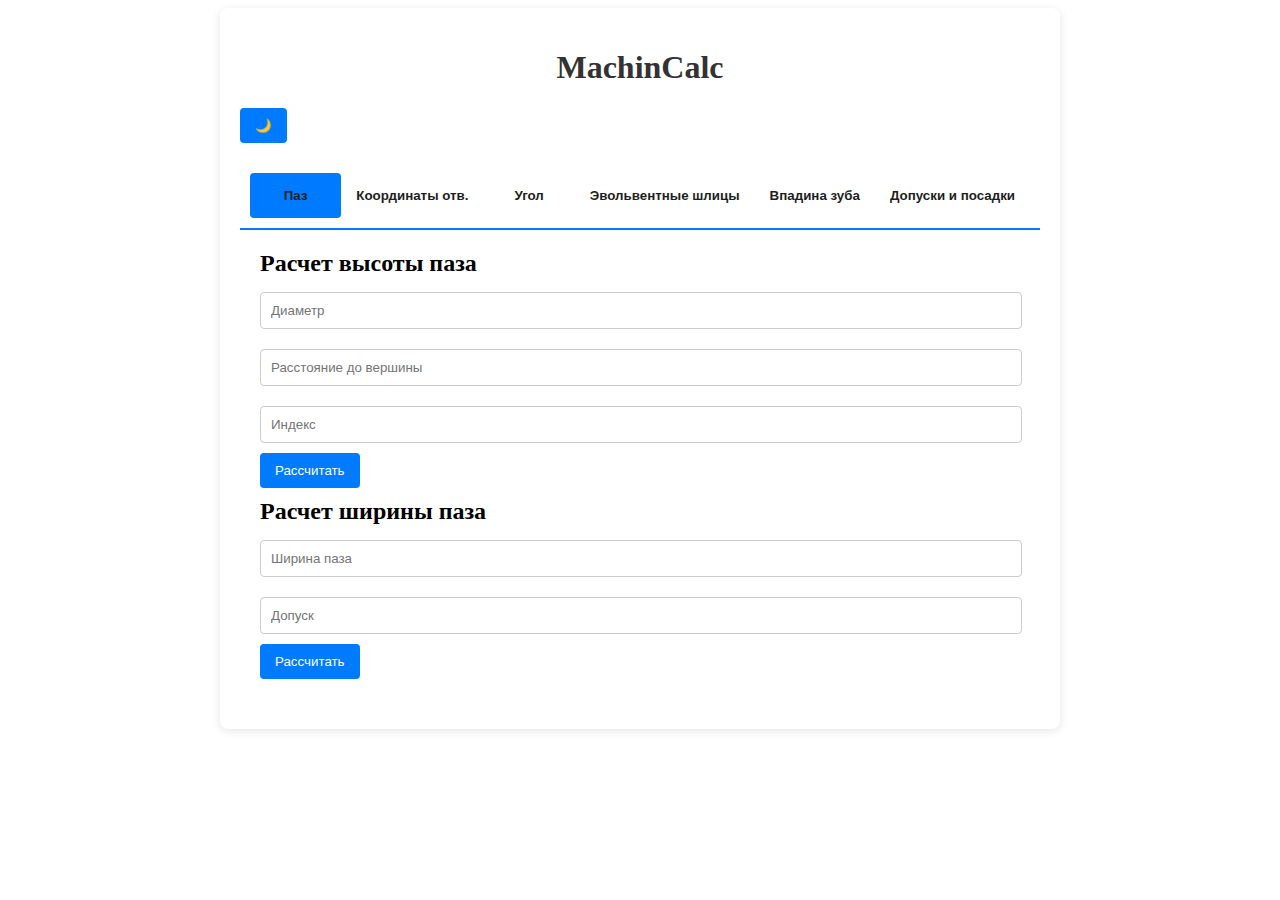
<file: index.html>
<!DOCTYPE html>
<html lang="ru"> 
<head>
    <meta charset="UTF-8">
    <meta name="viewport" content="width=device-width, initial-scale=1.0">
    <link rel="apple-touch-icon" sizes="512x512" href="src/images/favicon.png">
    <link rel="icon" type="image/png" sizes="512x512" href="src/images/favicon.png">
    <meta name="apple-mobile-web-app-capable" content="yes">
    <meta name="apple-mobile-web-app-status-bar-style" content="default">
    <link rel="stylesheet" href="src/styles.css">
    <title>MachinCalc</title>
</head>
<body>
    <div class="container">
        <h1>MachinCalc</h1>
        <button id="theme-toggle" class="theme-toggle">🌙</button>
        <div class="tab-container">
            <div class="tab-buttons">
                <button class="tab-button active" onclick="openMainTab(event, 'gapCalc')" id="defaultOpen">Паз</button>
                <button class="tab-button" onclick="openMainTab(event, 'holeCalc')">Координаты отв.</button>
                <button class="tab-button" onclick="openMainTab(event, 'angleCalc')">Угол</button>
                <button class="tab-button" onclick="openMainTab(event, 'gearCalc')">Эвольвентные шлицы</button>
                <button class="tab-button" onclick="openMainTab(event, 'toothCalc')">Впадина зуба</button>
                <button class="tab-button" onclick="openMainTab(event, 'dopusk')">Допуски и посадки</button>
            </div>

            <div id="gapCalc" class="tabcontent main-tabcontent">
                <h2>Расчет высоты паза</h2>
                <input type="number" id="diameter" placeholder="Диаметр">
                <input type="number" id="distanceToTop" placeholder="Расстояние до вершины">
                <input type="number" id="index" placeholder="Индекс">
                <button onclick="calculateDistance()">Рассчитать</button>
                <div id="gapResultHeight" class="result"></div>

                <h2>Расчет ширины паза</h2>
                <input type="number" id="gapWidth" placeholder="Ширина паза">
                <input type="number" id="indextwo" placeholder="Допуск">
                <button onclick="calculateGapWidth()">Рассчитать</button>
                <div id="gapResultWidth" class="result"></div>
            </div>

            <!-- Вкладка для расчета координат отверстий -->
        <div id="holeCalc" class="main-tabcontent" style="display:none;">
            <h2>Координаты отверстий</h2>
            <div class="input-container">
                <input type="number" id="pitchDiameter" min="0" placeholder="Делительный диаметр">
            </div>
            <div class="input-container">
                <input type="number" id="angleHole" min="0" max="360" placeholder="Угол">
            </div>
            <button id="calculateButton" class="calculate-button" onclick="calculateHoleCoordinates()">Вычислить</button>
            <div id="resultHole"></div> <!-- Уникальный идентификатор -->
        </div>

            <div id="angleCalc" class="tabcontent main-tabcontent" style="display:none;">
                <h2>Угловые координаты</h2>
                <img src="src/images/topPoint.png" class="imagesTop">
                <input type="number" id="diameterBottom" placeholder="Диаметр (Øменьший)">
                <input type="number" id="angleBottom" placeholder="Угол (Øменьший)">
                <input type="number" id="cutterDiameterBottom" placeholder="Диаметр фрезы (Øменьший)">
                <button onclick="calculateCoordinates('bottom')">Рассчитать (Øменьший)</button>
                <div id="resultBottom" class="result"></div>

                <input type="number" id="diameterTop" placeholder="Диаметр (Øбольший)">
                <input type="number" id="angleTop" placeholder="Угол (Øбольший)">
                <input type="number" id="cutterDiameterTop" placeholder="Диаметр фрезы (Øбольший)">
                <button onclick="calculateCoordinates('top')">Рассчитать (Øбольший)</button>
                <div id="resultTop" class="result"></div>
            </div>

            <div id="gearCalc" class="main-tabcontent" style="display:none;">
                <h2>Эвольвентные шлицы</h2>
                <div class="input-container">
                    <input type="number" id="numTeeth" placeholder="Число зубьев">
                </div>
                <div class="input-container">
                    <input type="number" id="module" placeholder="Модуль">
                </div>
                <div class="input-container">
                    <input type="number" id="diameterHeight" placeholder="Номинальный диаметр">
                </div>
                <button class="calculate-button" onclick="calculateGear()">Рассчитать</button>
                <div id="results">
                    <h3>Результаты расчета:</h3>
                    <p1 id="displacementCoefficient">Коэффициент смещения исходного контура: </p1>
                    <p1 id="pitchCircle">Делительный диаметр (мм): </p1>
                    <p1 id="rollerDiameter">Диаметр ролика (мм): </p1>
                    <select id="formulaSelect">
                        <option value="1.7">1.7 * m</option>
                        <option value="1.75">1.75 * m</option>
                        <option value="1.8">1.8 * m</option>
                    </select>
                    <p1 id="distanceBetweenRollers">Расстояние между роликами (мм): </p1>
                    <p1 id="normalLength">Длина общей нормали (мм): </p1>
                    <p1 id="teethOnNormal">Число зубьев на длине общей нормали: </p1>
                    <p1 id="FaskaVtulki">Фаска или радиус притупления продольной кромки: </p1>
                </div>
        </div>
        <div id="toothCalc" class="main-tabcontent" style="display:none;" >
                <h2>Впадина зуба</h2>
                <div class="input-container">
                    <input type="number" id="pitchTooth" min="0" placeholder="Делительный диаметр (d)">
                </div>
                <div class="input-container">
                    <input type="number" id="moduleTooth" min="0" placeholder="Модуль (m)">
                </div>
                <div class="input-container">
                    <input type="number" id="coeffTooth" min="-10" placeholder="Коэффициент смещения (x)">
                </div>
                <button class="calculate-button" onclick="calculateSocket('socket')">Вычислить</button>
                <div id="resultSocket"></div> <!-- Уникальный идентификатор -->

                <h2>Делительный диаметр</h2>
                <div class="input-container">
                    <input type="number" id="teethNumb" min="0" placeholder="Число зубьев (z)">
                </div>
                <div class="input-container">
                    <input type="number" id="pitchModule" min="0" placeholder="Модуль (m)">
                </div>
                <div class="input-container">
                    <input type="number" id="anglePitch" min="0" placeholder="Угол наклона β° (подбираем)">
                </div>
                <button class="calculate-button" onclick="calculatePitch('pitch')">Вычислить</button>
                <div id="resultPitch"></div> <!-- Уникальный идентификатор -->
            </div>

            <!-- ДОПУСКИ И ПОСАДКИ -->
            <div id="dopusk" class="main-tabcontent" style="display:none;">
                <h2>Допуски и посадки отверстий</h2>
                <div class="form-group">
                    <label for="diameterDop">Диаметр (мм):</label>
                    <input type="number" id="diameterDop" min="0" max="3150" placeholder="Введите диаметр">
                </div>
                <div class="form-group">
                    <label for="toleranceClass">Класс точности:</label>
                    <input type="text" id="searchInput" placeholder="Поиск...">
                    <select id="toleranceClass">
                        <option value="H1">H1</option>
                        <option value="H2">H2</option>
                        <option value="H3">H3</option>
                        <option value="H4">H4</option>
                        <option value="H5">H5</option>
                        <option value="H6">H6</option>
                        <option value="H7">H7</option>
                        <option value="H8">H8</option>
                        <option value="H9">H9</option>
                        <option value="H10">H10</option>
                        <option value="H11">H11</option>
                        <option value="H12">H12</option>
                        <option value="H13">H13</option>
                        <option value="H14">H14</option>
                        <option value="H15">H15</option>
                        <option value="H16">H16</option>
                        <option value="H17">H17</option>
                        <option value="H18">H18</option>
                        <option value="JS6">JS5</option>
                        <option value="JS6">JS6</option>
                        <option value="JS7">JS7</option>
                        <option value="JS8">JS8</option>
                        <option value="JS9">JS9</option>
                        <option value="JS10">JS10</option>
                        <option value="JS11">JS11</option>
                        <option value="JS12">JS12</option>
                        <option value="JS13">JS13</option>
                        <option value="JS14">JS14</option>
                        <option value="JS15">JS15</option>
                        <option value="JS16">JS16</option>
                        <option value="JS17">JS17</option>
                        <option value="JS18">JS18</option>
                        <option value="D6">D6</option>
                        <option value="D7">D7</option>
                        <option value="D8">D8</option>
                        <option value="D9">D9</option>
                        <option value="D10">D10</option>
                        <option value="D11">D11</option>
                        <option value="D12">D12</option>
                        <option value="D13">D13</option>
                        <option value="E5">E5</option>
                        <option value="E6">E6</option>
                        <option value="E7">E7</option>
                        <option value="E8">E8</option>
                        <option value="E9">E9</option>
                        <option value="E10">E10</option>
                        <option value="F3">F3</option>
                        <option value="F4">F4</option>
                        <option value="F5">F5</option>
                        <option value="F6">F6</option>
                        <option value="F7">F7</option>
                        <option value="F8">F8</option>
                        <option value="F9">F9</option>
                        <option value="F10">F10</option>
                        <option value="G3">G3</option>
                        <option value="G4">G4</option>
                        <option value="G5">G5</option>
                        <option value="G6">G6</option>
                        <option value="G7">G7</option>
                        <option value="G8">G8</option>
                        <option value="G9">G9</option>
                        <option value="G10">G10</option>
                        <option value="J6">J6</option>
                        <option value="J7">J7</option>
                        <option value="J8">J8</option>
                        <option value="K3">K3</option>
                        <option value="K4">K4</option>
                        <option value="K5">K5</option>
                        <option value="K6">K6</option>
                        <option value="K7">K7</option>
                        <option value="K8">K8</option>
                        <option value="K9">K9</option>
                        <option value="K10">K10</option>
                        <option value="M3">M3</option>
                        <option value="M4">M4</option>
                        <option value="M5">M5</option>
                        <option value="M6">M6</option>
                        <option value="M7">M7</option>
                        <option value="M8">M8</option>
                        <option value="M9">M9</option>
                        <option value="M10">M10</option>
                        <option value="N3">N3</option>
                        <option value="N4">N4</option>
                        <option value="N5">N5</option>
                        <option value="N6">N6</option>
                        <option value="N7">N7</option>
                        <option value="N8">N8</option>
                        <option value="N9">N9</option>
                        <option value="N10">N10</option>
                        <option value="N11">N11</option>
                        <option value="P3">P3</option>
                        <option value="P4">P4</option>
                        <option value="P5">P5</option>
                        <option value="P6">P6</option>
                        <option value="P7">P7</option>
                        <option value="P8">P8</option>
                        <option value="P9">P9</option>
                        <option value="P10">P10</option>
                    </select>
                </div>
                <button class="calculate-button" onclick="calculateTolerance()">Вычислить</button>
                <div id="result" class="result"></div>
                    </div>
        </div>
    </div>
    <script src="src/script.js"></script>
</body>
</html>
</file>
<file: src/styles.css>
.dark-theme {

  background-color: #121212;

body {
  font-family: Arial, sans-serif;
  background-color: #121212;
  margin: 8px;
  padding: 20px;
}

.container {
  max-width: 800px;
  margin: auto;
  background-color: #121212;
  border-radius: 8px;
  padding: 20px;
}

h1 {
  text-align: center;
  color: #E0E0E0;
}

.tab-container {
  margin-top: 20px;
}

.tab-buttons {
  display: flex;
  border-bottom: 2px solid #1E1E1E;
}

.tab-button {
  flex: 1;
  padding: 15px;
  background-color: transparent;
  border: none;
  cursor: pointer;
  text-align: center;
  font-weight: bold;
  transition: background-color 0.3s;
}

.tab-button:hover {
  background-color: #e9ecef;
}

.tab-button.active {
  background-color: #1E1E1E;
  color: #fff;
}

.tabcontent {
  padding: 20px;
  display: none;
}

.tabcontent h2 {
  margin-top: 0px;
  margin-bottom: 5px;
}

input[type="number"] {
  width: calc(100% - 20px);
  padding: 10px;
  margin: 10px 0;
  border: 1px solid #ccc;
  border-radius: 4px;
  background-color: #1E1E1E;
  color: #ccc;;
}

button {
  padding: 10px 15px;
  background-color: #1E1E1E;
  color: white;
  border: none;
  border-radius: 4px;
  cursor: pointer;
  transition: background-color 0.3s;
}

button:hover {
  background-color: #1E1E1E;
}

.result {
  font-weight: 150;
  color: #e9ecef;
  margin-top: 10px;
}

h2 {
  color: #fff;
}
/* ШЛИЦЫ */
p1 {
  display: block;
  margin-top: 1em;
  margin-bottom: 1em;
  margin-left: 0;
  margin-right: 0;
  color: #e9ecef;
}

select{
  padding: 0.5rem;
  color: #e9ecef;
  border: 1px solid #ccc;
  border-radius: 0.5rem;
  background-color: #1e1e1e;
}

.results {
  font-weight: 150;
  color: #e9ecef;
  margin-top: 10px;
}

h3 {
  color: #fff;
}

/* КООРДИНАТЫ ОТВЕРСТИЙ */
div#resultHole {
  font-weight: 150;
  color: #e9ecef;
  margin-top: 10px;
}

/* Впадина зуба */
div#resultSocket {
  font-weight: 150;
  color: #e9ecef;
  margin-top: 10px;
}

div#resultPitch {
  font-weight: 150;
  color: #e9ecef;
  margin-top: 10px;
}

/* ДОПУСКИ И ПОСАДКИ */

label {
  color: #e9ecef;
}

div#resultDopusck {
  font-weight: 150;
  color: #e9ecef;
  margin-top: 10px;
}

.form-group {
  margin-bottom: 15px;
}

.resultDopusck {
  text-align-last: start;
  margin-top: 15px;
  padding: 10px;
  background-color: #1e1e1e;
  border: 1px solid #ddd;
  border-radius: 4px;
  color: #e9ecef;
}
 b {
  text-align: center;
 }

 p {
  margin-top: -18px;
  margin-left: 60px;
  margin-bottom: auto;
 }

 input#searchInput {
  background-color: #1e1e1e;
  border-radius: 3px;
  color:#e9ecef;
  width: 120px;
 }

 .tab-buttons {
  overflow-x: auto; /* Включаем горизонтальный скролл */
  white-space: nowrap; /* Запрещаем перенос строк */
  padding: 10px;
}

.imagesTop {
  margin-left: 20%;
  width: 60%; /* Ширина изображения */
  height: auto; /* Высота изображения */
}

div#angleCalc.tabcontent.main-tabcontent{
  margin-top: 0;
}
}

/*СВЕТЛАЯ ТЕМА*/
.light-theme {

    background-color: #fff;

  body {
    font-family: Arial, sans-serif;
    background-color: #f4f4f4;
    margin: 0;
    padding: 20px;
  }
  
  .container {
    max-width: 800px;
    margin: auto;
    background-color: #fff;
    border-radius: 8px;
    box-shadow: 0 2px 10px rgba(0, 0, 0, 0.1);
    padding: 20px;
  }
  
  h1 {
    text-align: center;
    color: #333;
  }
  
  .tab-container {
    margin-top: 20px;
  }
  
  .tab-buttons {
    display: flex;
    border-bottom: 2px solid #007bff;
  }
  
  .tab-button {
    color: #1e1e1e;
    flex: 1;
    padding: 15px;
    background-color: transparent;
    border: none;
    cursor: pointer;
    text-align: center;
    font-weight: bold;
    transition: background-color 0.3s;
  }
  
  .tab-button:hover {
    background-color: #e9ecef;
  }
  
  .tab-button.active {
    background-color: #007bff;
    color: #1e1e1e;
  }
  
  .tabcontent {
    padding: 20px;
    display: none;
  }
  
  .tabcontent h2 {
    margin-top: 0px;
    margin-bottom: 5px;
  }
  
  input[type="number"] {
    width: calc(100% - 20px);
    padding: 10px;
    margin: 10px 0;
    border: 1px solid #ccc;
    border-radius: 4px;
  }
  
  button {
    padding: 10px 15px;
    background-color: #007bff;
    color: white;
    border: none;
    border-radius: 4px;
    cursor: pointer;
    transition: background-color 0.3s;
  }
  
  button:hover {
    background-color: #0056b3;
  }
  
  .result {
    font-weight: bold;
    color: black;
    margin-top: 10px;
  } 
  /* ШЛИЦЫ */
p1 {
  display: block;
  margin-top: 1em;
  margin-bottom: 1em;
  margin-left: 0;
  margin-right: 0;
}

select{
  padding: 0.5rem;
  border: 1px solid #000;
  border-radius: 0.5rem;
}

.results {
  font-weight: 150;
  margin-top: 10px;
}


/* КООРДИНАТЫ ОТВЕРСТИЙ */
div#resultHole {
  font-weight: 150;;
  margin-top: 10px;
}

/* Впадина зуба */
div#resultSocket {
  font-weight: 150;
  margin-top: 10px;
}

div#resultPitch {
  font-weight: 150;
  margin-top: 10px;
}

/* ДОПУСКИ И ПОСАДКИ */


div#resultDopusck {
  font-weight: 150;
  margin-top: 10px;
}

.form-group {
  margin-bottom: 15px;
}

.resultDopusck {
  text-align-last: start;
  margin-top: 15px;
  padding: 10px;
  border: 1px solid #ddd;
  border-radius: 4px;
}
 b {
  text-align: center;
 }

 p {
  margin-top: -18px;
  margin-left: 60px;
  margin-bottom: auto;
 }

 input#searchInput {
  border-radius: 3px;
  width: 120px;
 }

 .tab-buttons {
  overflow-x: auto; /* Включаем горизонтальный скролл */
  white-space: nowrap; /* Запрещаем перенос строк */
  padding: 10px;
}

.imagesTop {
  margin-left: 20%;
  width: 60%; /* Ширина изображения */
  height: auto; /* Высота изображения */
}

div#angleCalc.tabcontent.main-tabcontent{
  margin-top: 0;
}
}
</file>
